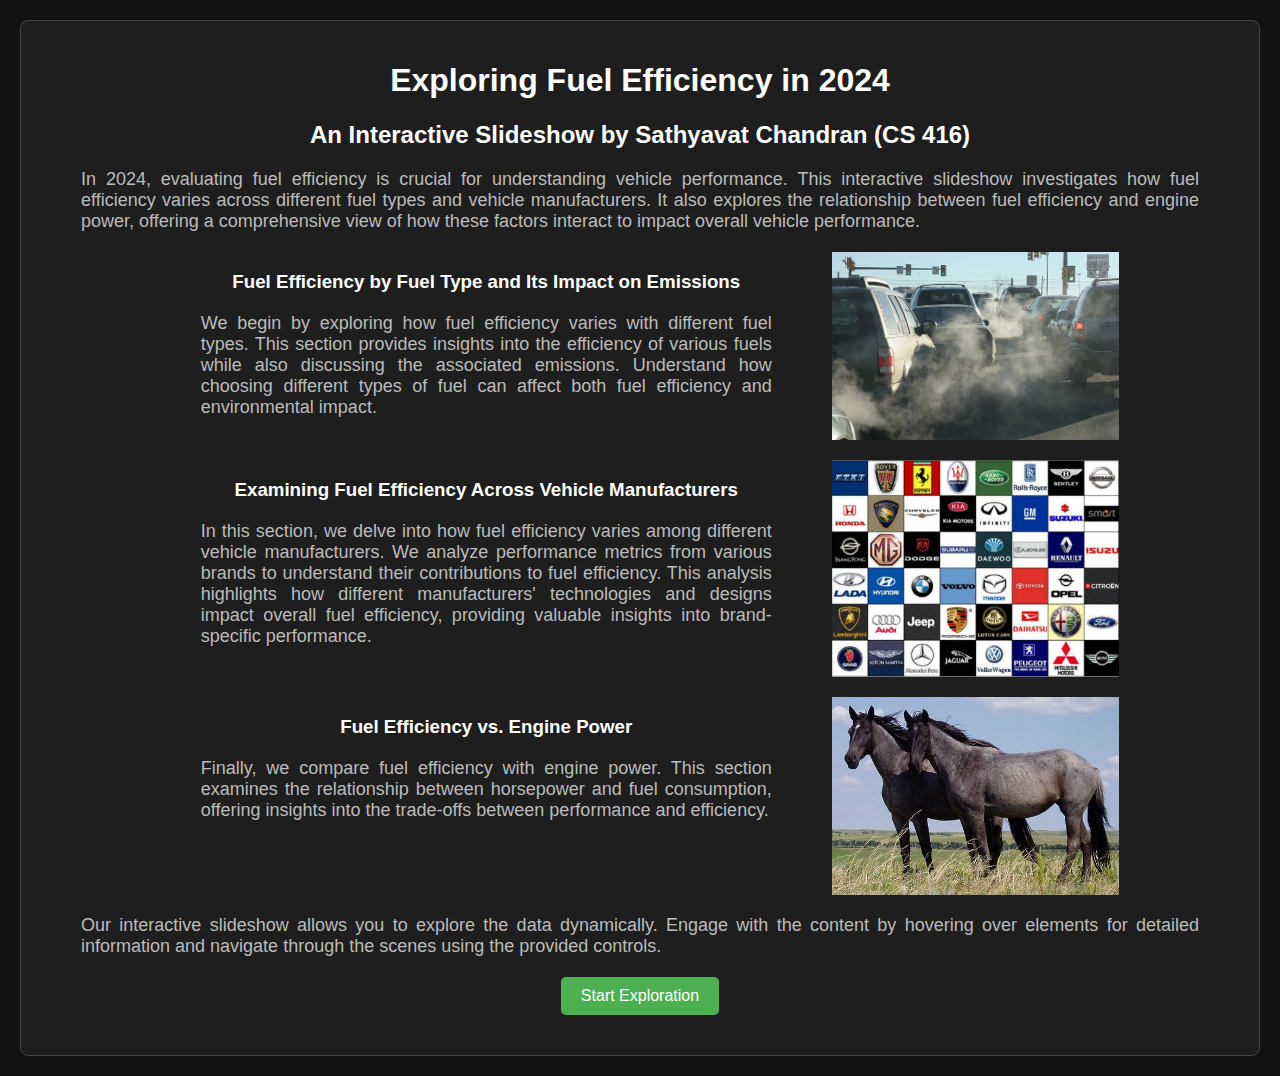
<file: index.html>
<!DOCTYPE html>
<html lang="en">
<head>
    <meta charset="UTF-8">
    <title>Exploring Fuel Efficiency in 2024</title>
    <link rel="stylesheet" href="css/styles.css">
</head>
<body>
    <div id="introduction" class="scene">
        <h1>Exploring Fuel Efficiency in 2024</h1>
        <h2>An Interactive Slideshow by Sathyavat Chandran (CS 416)</h2>

        <p>In 2024, evaluating fuel efficiency is crucial for understanding vehicle performance. This interactive slideshow investigates how fuel efficiency varies across different fuel types and vehicle manufacturers. It also explores the relationship between fuel efficiency and engine power, offering a comprehensive view of how these factors interact to impact overall vehicle performance.</p>
        
        <div class="scene-overview">
            <div>
                <h3>Fuel Efficiency by Fuel Type and Its Impact on Emissions</h3>
                <p>We begin by exploring how fuel efficiency varies with different fuel types. This section provides insights into the efficiency of various fuels while also discussing the associated emissions. Understand how choosing different types of fuel can affect both fuel efficiency and environmental impact.</p>
            </div>
            <img src="images/emissions-fuel-type.jpg" alt="Fuel Efficiency by Fuel Type">
        </div>

        <div class="scene-overview">
            <div>
                <h3>Examining Fuel Efficiency Across Vehicle Manufacturers</h3>
                <p>In this section, we delve into how fuel efficiency varies among different vehicle manufacturers. We analyze performance metrics from various brands to understand their contributions to fuel efficiency. This analysis highlights how different manufacturers' technologies and designs impact overall fuel efficiency, providing valuable insights into brand-specific performance.</p>
            </div>
            <img src="images/vehicle-manufacturers.jpg" alt="Fuel Efficiency by Vehicle Manufacturer">
        </div>

        <div class="scene-overview">
            <div>
                <h3>Fuel Efficiency vs. Engine Power</h3>
                <p>Finally, we compare fuel efficiency with engine power. This section examines the relationship between horsepower and fuel consumption, offering insights into the trade-offs between performance and efficiency.</p>
            </div>
            <img src="images/horse.jpg" alt="Horsepower Comparison">
        </div>

        <p>Our interactive slideshow allows you to explore the data dynamically. Engage with the content by hovering over elements for detailed information and navigate through the scenes using the provided controls.</p>
        
        <button id="begin-exploration">Start Exploration</button>
        <script src="js/sceneNavigation.js"></script>
    </div>
</body>
</html>
</file>
<file: css/styles.css>
body {
  font-family: Arial, sans-serif;
  margin: 0;
  padding: 0;
  background-color: #121212; /* Dark background */
  color: #FFFFFF; /* White text */
}

h1, h2, h3 {
  color: #FFFFFF; /* White headings */
  text-align: center;
}

p {
  color: #BBBBBB; /* Light gray text */
  font-size: 18px;
  text-align: justify;
  margin: 20px 40px;
}

button {
  display: block;
  margin: 20px auto;
  padding: 10px 20px;
  font-size: 16px;
  cursor: pointer;
  background-color: #4CAF50;
  color: white;
  border: none;
  border-radius: 5px;
}

button:hover {
  background-color: #45a049;
}

.scene {
  padding: 20px;
  margin: 20px;
  border: 1px solid #444444; /* Dark border */
  border-radius: 8px;
  background-color: #1e1e1e; /* Slightly lighter dark background for scenes */
}

.scene-overview {
  display: flex;
  align-items: flex-start;
  margin: 20px 0;
  padding: 0 10%;
}

.scene-overview img {
  width: 30%;
  height: auto;
  margin-left: auto;
  padding-left: 20px;
}

.scene-overview div {
  width: 70%;
}

.chart-container {
  display: flex;
  justify-content: center; /* Center the chart container */
  margin: 2% 0; /* Use percentages for margin */
  padding: 2%; /* Use percentages for padding */
  width: 100%; /* Ensure chart-container takes full width */
  height: 500px;
}

#manufacturer-chart,
#emissions-chart,
#fuel-efficiency-chart {
  width: 100%; /* Use 100% width for charts */
  height: 500px; /* Fixed height */
}

#manufacturer-chart svg,
#emissions-chart svg,
#fuel-efficiency-chart svg {
  width: 100%; /* Use 100% width for SVG */
  height: auto; /* Adjust height automatically */
}

#tooltip {
  position: absolute;
  display: none;
  background: #333333; /* Dark background for tooltip */
  color: #FFFFFF; /* White text for tooltip */
  border: 1px solid #BBBBBB; /* Light gray border */
  padding: 10px;
  border-radius: 5px;
  pointer-events: none;
  z-index: 10;
}

.annotation-note-title,
.annotation-note-label {
  fill: #FFFFFF; /* White text for annotations */
}

.x-axis-label,
.y-axis-label {
  fill: #FFFFFF; /* White text for axis labels */
  font-size: 18px;  /* Set the desired font size */
  font-style: italic;
}

.legend {
  font-size: 14px;
}

.legend-item rect {
  stroke: #FFFFFF; /* White border around legend items for better visibility */
}

.button-group {
  display: flex;
  justify-content: center;
  margin: 20px 0;
}

.button-group button {
  margin: 0 10px;
}
</file>
